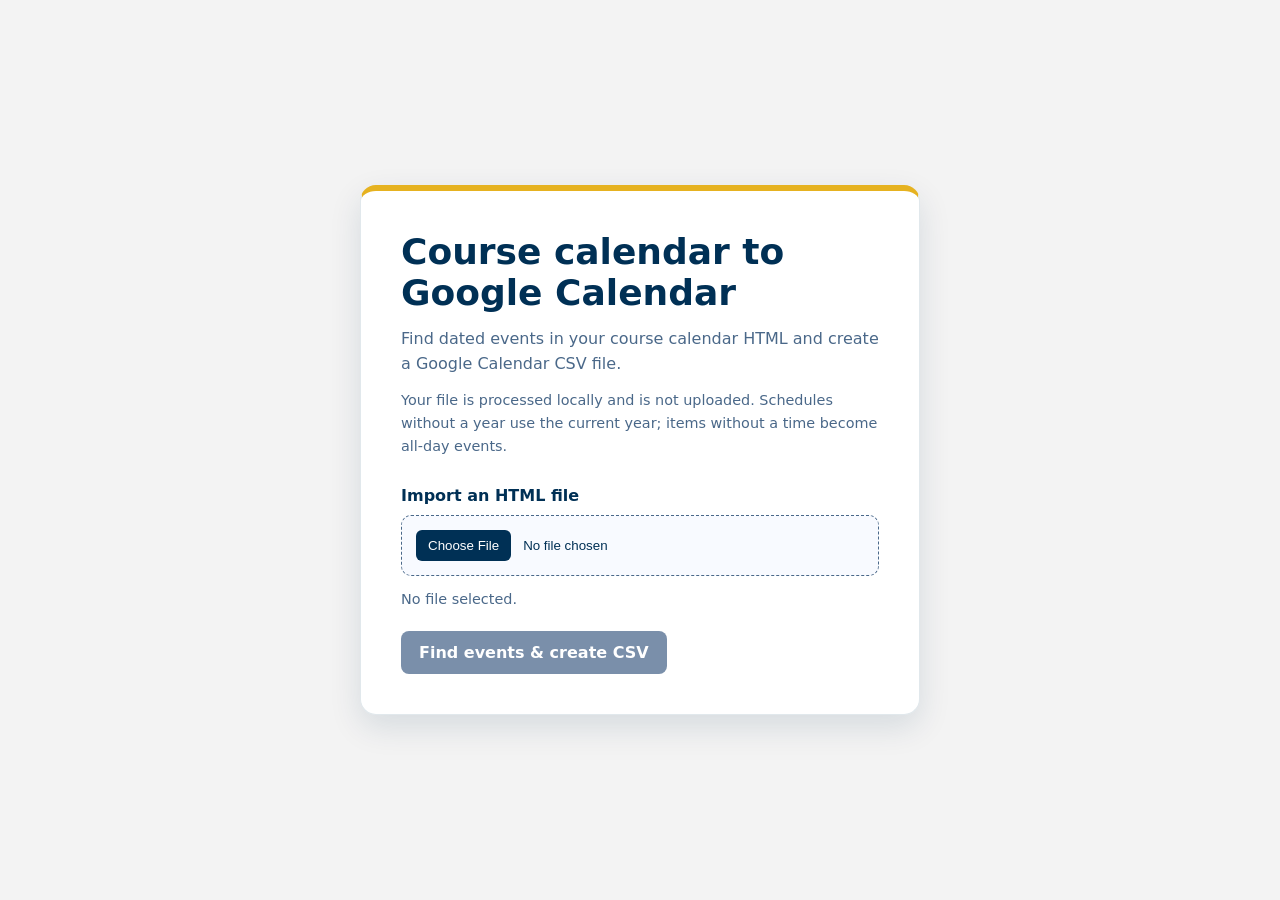
<file: index.html>
<!DOCTYPE html>
<html lang="en">
<head>
  <meta charset="UTF-8">
  <meta name="viewport" content="width=device-width, initial-scale=1.0">
  <title>Course calendar to Google Calendar</title>
  <link rel="stylesheet" href="styles.css">
</head>
<body>
  <main>
    <h1>Course calendar to Google Calendar</h1>
    <p>Find dated events in your course calendar HTML and create a Google Calendar CSV file.</p>
    <p class="privacy-note">Your file is processed locally and is not uploaded. Schedules without a year use the current year; items without a time become all-day events.</p>

    <label for="html-file">Import an HTML file</label>
    <input id="html-file" name="html-file" type="file" accept=".html,.htm,text/html">
    <p id="file-status" aria-live="polite">No file selected.</p>
    <button id="convert-button" type="button" disabled>Find events &amp; create CSV</button>
    <a id="download-link" hidden>Download CSV</a>
  </main>

  <script src="script.js" defer></script>
</body>
</html>
</file>
<file: styles.css>
:root {
  color-scheme: light;
  --csp-navy: #003055;
  --csp-gold: #e6b220;
  --page-background: #f3f3f3;
  --muted-text: #4a6889;
}

* {
  box-sizing: border-box;
}

body {
  margin: 0;
  min-height: 100vh;
  display: grid;
  place-items: center;
  padding: 24px;
  background: var(--page-background);
  color: var(--csp-navy);
  font-family: system-ui, -apple-system, BlinkMacSystemFont, "Segoe UI", sans-serif;
}

main {
  width: min(100%, 560px);
  padding: 40px;
  border: 1px solid #e1e8ec;
  border-top: 6px solid var(--csp-gold);
  border-radius: 16px;
  background: #fff;
  box-shadow: 0 12px 32px rgb(0 48 85 / 12%);
}

h1 {
  margin: 0 0 12px;
  font-size: clamp(1.75rem, 5vw, 2.25rem);
  line-height: 1.15;
}

p {
  margin: 0 0 28px;
  color: var(--muted-text);
  line-height: 1.6;
}

.privacy-note {
  margin-top: -16px;
  font-size: 0.9rem;
}

label {
  display: block;
  margin-bottom: 10px;
  font-weight: 650;
}

input[type="file"] {
  display: block;
  width: 100%;
  padding: 14px;
  border: 1px dashed var(--muted-text);
  border-radius: 10px;
  background: #f8faff;
  color: var(--csp-navy);
}

input[type="file"]::file-selector-button {
  margin-right: 12px;
  padding: 8px 12px;
  border: 0;
  border-radius: 6px;
  background: var(--csp-navy);
  color: #fff;
  font: inherit;
  cursor: pointer;
}

input[type="file"]::file-selector-button:hover {
  background: #1a496d;
}

input[type="file"]:focus-visible {
  outline: 3px solid var(--csp-gold);
  outline-offset: 3px;
}

#convert-button {
  margin-top: 20px;
  padding: 12px 18px;
  border: 0;
  border-radius: 8px;
  background: var(--csp-navy);
  color: #fff;
  font: inherit;
  font-weight: 650;
  cursor: pointer;
}

#convert-button:hover:not(:disabled) {
  background: #1a496d;
}

#convert-button:focus-visible {
  outline: 3px solid var(--csp-gold);
  outline-offset: 3px;
}

#convert-button:disabled {
  background: #7a8faa;
  cursor: not-allowed;
}

#download-link {
  display: inline-block;
  margin: 20px 0 0 10px;
  padding: 12px 18px;
  border: 2px solid var(--csp-navy);
  border-radius: 8px;
  color: var(--csp-navy);
  font-weight: 650;
  text-decoration: none;
}

#download-link:hover {
  background: #f3f3f3;
}

#download-link:focus-visible {
  outline: 3px solid var(--csp-gold);
  outline-offset: 3px;
}

#download-link[hidden] {
  display: none;
}

#file-status {
  min-height: 1.5em;
  margin: 12px 0 0;
  font-size: 0.9rem;
}

@media (max-width: 480px) {
  main {
    padding: 28px 24px;
  }
}
</file>
